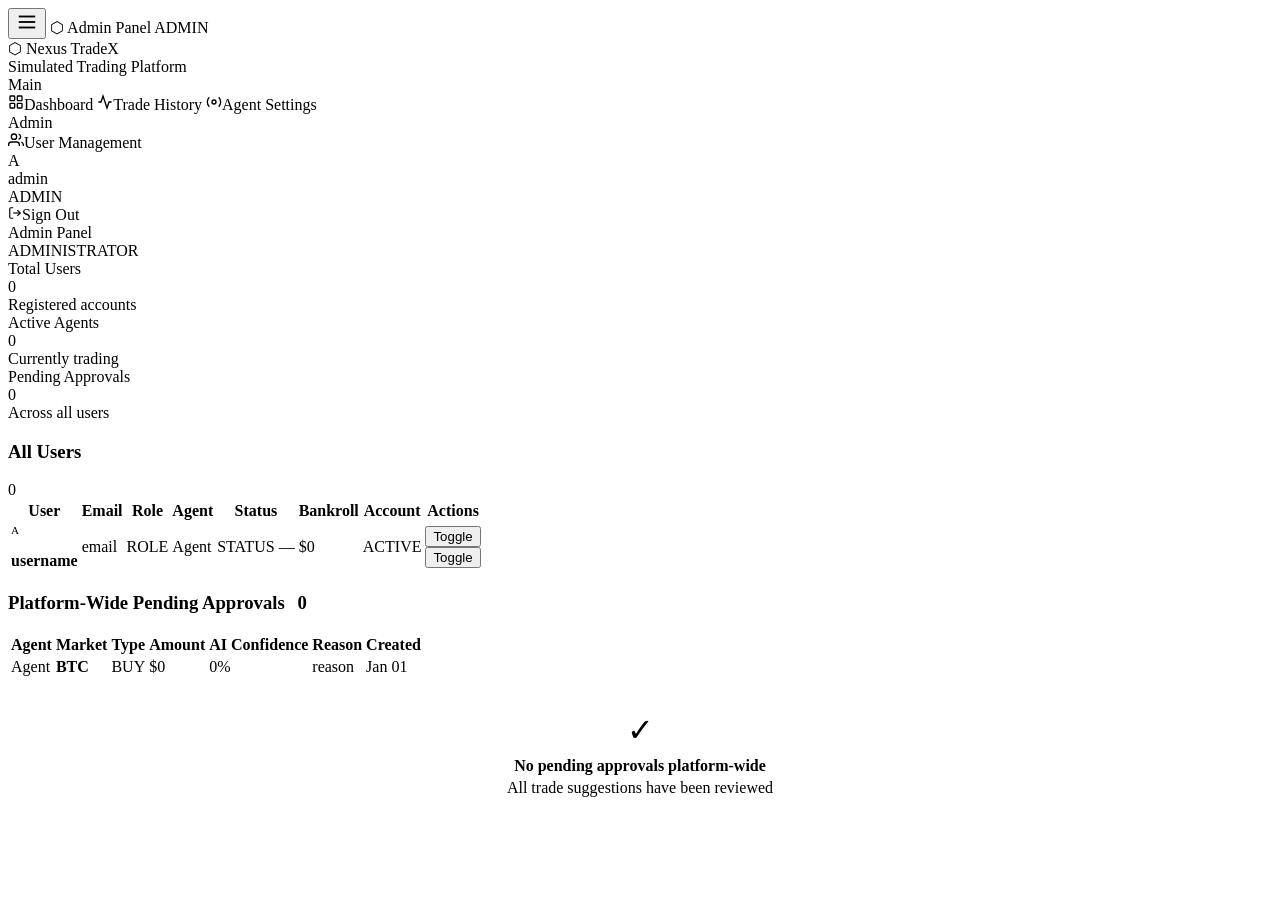
<file: target/classes/templates/admin/index.html>
<!DOCTYPE html>
<html xmlns:th="http://www.thymeleaf.org"
      xmlns:sec="http://www.thymeleaf.org/extras/spring-security">
<head>
  <meta charset="UTF-8"/>
  <meta name="viewport" content="width=device-width, initial-scale=1.0"/>
  <title>Admin Panel — Nexus TradeX</title>
  <link rel="stylesheet" th:href="@{/css/app.css}"/>
</head>
<body>
<div class="layout">

  <div class="mobile-topbar">
    <button class="hamburger" id="hamburgerBtn"><svg width="22" height="22" fill="none" stroke="currentColor" stroke-width="2" viewBox="0 0 24 24"><line x1="3" y1="6" x2="21" y2="6"/><line x1="3" y1="12" x2="21" y2="12"/><line x1="3" y1="18" x2="21" y2="18"/></svg></button>
    <span class="mobile-logo">⬡ Admin Panel</span>
    <span class="badge badge-purple">ADMIN</span>
  </div>
  <div class="sidebar-overlay" id="sidebarOverlay"></div>

  <aside class="sidebar" id="sidebar">
    <div class="sidebar-logo"><div class="logo-text">⬡ Nexus TradeX</div><div class="logo-sub">Simulated Trading Platform</div></div>
    <nav class="sidebar-nav">
      <div class="nav-section-label">Main</div>
      <a th:href="@{/dashboard}" class="nav-link"><svg width="16" height="16" fill="none" stroke="currentColor" stroke-width="2" viewBox="0 0 24 24"><rect x="3" y="3" width="7" height="7" rx="1"/><rect x="14" y="3" width="7" height="7" rx="1"/><rect x="3" y="14" width="7" height="7" rx="1"/><rect x="14" y="14" width="7" height="7" rx="1"/></svg>Dashboard</a>
      <a th:href="@{/trades}" class="nav-link"><svg width="16" height="16" fill="none" stroke="currentColor" stroke-width="2" viewBox="0 0 24 24"><polyline points="22 12 18 12 15 21 9 3 6 12 2 12"/></svg>Trade History</a>
      <a th:href="@{/agent/settings}" class="nav-link"><svg width="16" height="16" fill="none" stroke="currentColor" stroke-width="2" viewBox="0 0 24 24"><circle cx="12" cy="12" r="3"/><path d="M19.07 4.93a10 10 0 0 1 0 14.14M4.93 4.93a10 10 0 0 0 0 14.14"/></svg>Agent Settings</a>
      <div class="nav-section-label">Admin</div>
      <a th:href="@{/admin}" class="nav-link active"><svg width="16" height="16" fill="none" stroke="currentColor" stroke-width="2" viewBox="0 0 24 24"><path d="M17 21v-2a4 4 0 0 0-4-4H5a4 4 0 0 0-4 4v2"/><circle cx="9" cy="7" r="4"/><path d="M23 21v-2a4 4 0 0 0-3-3.87M16 3.13a4 4 0 0 1 0 7.75"/></svg>User Management</a>
    </nav>
    <div class="sidebar-footer">
      <div class="user-chip">
        <div class="user-avatar" style="background:linear-gradient(135deg,var(--purple),var(--blue));">A</div>
        <div><div class="user-name">admin</div><div class="user-role">ADMIN</div></div>
      </div>
      <a th:href="@{/auth/logout}" class="btn btn-ghost" style="width:100%;margin-top:10px;justify-content:center;">
        <svg width="14" height="14" fill="none" stroke="currentColor" stroke-width="2" viewBox="0 0 24 24"><path d="M9 21H5a2 2 0 0 1-2-2V5a2 2 0 0 1 2-2h4"/><polyline points="16 17 21 12 16 7"/><line x1="21" y1="12" x2="9" y2="12"/></svg>Sign Out
      </a>
    </div>
  </aside>

  <main class="main">
    <div class="topbar">
      <div class="topbar-title">Admin Panel</div>
      <span class="badge badge-purple">ADMINISTRATOR</span>
    </div>

    <div class="page-content fade-in">
      <div th:if="${message}" class="alert alert-success" th:text="${message}"></div>

      <!-- Platform Stats -->
      <div class="stats-grid mb-4">
        <div class="stat-card cyan-accent">
          <div class="stat-label">Total Users</div>
          <div class="stat-value" th:text="${totalUsers}">0</div>
          <div class="stat-sub">Registered accounts</div>
        </div>
        <div class="stat-card green-accent">
          <div class="stat-label">Active Agents</div>
          <div class="stat-value" th:text="${activeAgents}">0</div>
          <div class="stat-sub">Currently trading</div>
        </div>
        <div class="stat-card yellow-accent">
          <div class="stat-label">Pending Approvals</div>
          <div class="stat-value" th:text="${pendingCount}">0</div>
          <div class="stat-sub">Across all users</div>
        </div>
      </div>

      <!-- Users Table -->
      <div class="card mb-4">
        <div class="card-header">
          <h3 class="card-title">All Users</h3>
          <span class="badge badge-gray" th:text="${totalUsers} + ' accounts'">0</span>
        </div>
        <div class="table-wrap admin-table-wrap">
          <table>
            <thead>
              <tr>
                <th>User</th><th>Email</th><th>Role</th><th>Agent</th>
                <th>Status</th><th>Bankroll</th><th>Account</th><th>Actions</th>
              </tr>
            </thead>
            <tbody>
              <tr th:each="u : ${users}">
                <td>
                  <div class="flex items-center gap-2">
                    <div class="user-avatar" style="width:28px;height:28px;font-size:0.7rem;"
                         th:text="${#strings.substring(u.username,0,1).toUpperCase()}">A</div>
                    <span style="font-weight:600;" th:text="${u.username}">username</span>
                  </div>
                </td>
                <td class="text-muted text-sm" th:text="${u.email}">email</td>
                <td>
                  <span class="badge" th:classappend="${u.role.name() == 'ADMIN'} ? 'badge-purple' : 'badge-cyan'"
                        th:text="${u.role}">ROLE</span>
                </td>
                <td class="text-sm" th:text="${u.agent != null} ? ${u.agent.name} : '—'">Agent</td>
                <td>
                  <span th:if="${u.agent != null}" class="agent-status">
                    <span class="status-dot"
                          th:classappend="${u.agent.status.name() == 'ACTIVE'} ? 'active' : (${u.agent.status.name() == 'PAUSED'} ? 'paused' : 'disconnected')"></span>
                    <span class="mono text-xs" th:text="${u.agent.status}">STATUS</span>
                  </span>
                  <span th:if="${u.agent == null}" class="text-muted">—</span>
                </td>
                <td class="mono text-sm"
                    th:text="${u.agent != null} ? '$' + ${#numbers.formatDecimal(u.agent.bankroll, 1, 2)} : '—'">$0</td>
                <td>
                  <span class="badge" th:classappend="${u.enabled} ? 'badge-green' : 'badge-red'"
                        th:text="${u.enabled} ? 'ACTIVE' : 'DISABLED'">ACTIVE</span>
                </td>
                <td>
                  <div class="flex gap-2" style="flex-wrap:wrap;">
                    <form th:action="@{/admin/users/{id}/toggle(id=${u.id})}" method="post">
                      <button type="submit" class="btn btn-sm"
                              th:classappend="${u.enabled} ? 'btn-danger' : 'btn-success'"
                              th:text="${u.enabled} ? 'Disable' : 'Enable'">Toggle</button>
                    </form>
                    <form th:if="${u.agent != null}" th:action="@{/admin/agents/{id}/toggle(id=${u.agent.id})}" method="post">
                      <button type="submit" class="btn btn-ghost btn-sm"
                              th:text="${u.agent.status.name() == 'ACTIVE'} ? 'Pause' : 'Activate'">Toggle</button>
                    </form>
                  </div>
                </td>
              </tr>
            </tbody>
          </table>
        </div>
      </div>

      <!-- Pending Trades Platform-Wide -->
      <div class="card" th:if="${not #lists.isEmpty(pendingTrades)}">
        <div class="card-header">
          <h3 class="card-title">
            Platform-Wide Pending Approvals
            <span class="badge badge-yellow" style="margin-left:8px;" th:text="${pendingCount}">0</span>
          </h3>
        </div>
        <div class="table-wrap admin-table-wrap">
          <table>
            <thead>
              <tr>
                <th>Agent</th><th>Market</th><th>Type</th><th>Amount</th>
                <th>AI Confidence</th><th>Reason</th><th>Created</th>
              </tr>
            </thead>
            <tbody>
              <tr th:each="trade : ${pendingTrades}">
                <td class="text-sm mono" th:text="${trade.agent.name}">Agent</td>
                <td>
                  <div class="flex items-center gap-2">
                    <span class="market-icon"
                          th:classappend="${trade.marketType.name() == 'CRYPTO'} ? 'crypto' : (${trade.marketType.name() == 'STOCK'} ? 'stock' : 'poly')"
                          th:text="${trade.marketType.name() == 'CRYPTO'} ? '₿' : (${trade.marketType.name() == 'STOCK'} ? '↗' : '◈')"></span>
                    <span style="font-weight:600;" th:text="${trade.market}">BTC</span>
                  </div>
                </td>
                <td><span class="badge" th:classappend="${trade.type.name() == 'BUY'} ? 'badge-green' : 'badge-red'" th:text="${trade.type}">BUY</span></td>
                <td class="mono" th:text="'$' + ${#numbers.formatDecimal(trade.amount, 1, 2)}">$0</td>
                <td>
                  <div class="confidence-bar">
                    <div class="confidence-track"><div class="confidence-fill" th:style="'width:' + ${trade.aiConfidence} + '%'"></div></div>
                    <span class="text-xs mono" th:text="${trade.aiConfidence} + '%'">0%</span>
                  </div>
                </td>
                <td class="text-xs text-muted" th:text="${#strings.abbreviate(trade.aiReason, 60)}">reason</td>
                <td class="text-xs text-muted" th:text="${#temporals.format(trade.createdAt, 'MMM dd, HH:mm')}">Jan 01</td>
              </tr>
            </tbody>
          </table>
        </div>
      </div>

      <div class="card" th:if="${#lists.isEmpty(pendingTrades)}"
           style="border-color:rgba(16,185,129,0.3);text-align:center;padding:32px;">
        <div style="font-size:2rem;margin-bottom:8px;">✓</div>
        <div style="color:var(--green);font-weight:600;">No pending approvals platform-wide</div>
        <div class="text-muted text-sm" style="margin-top:4px;">All trade suggestions have been reviewed</div>
      </div>
    </div>
  </main>
</div>
<script>
  const sidebar = document.getElementById('sidebar');
  const overlay = document.getElementById('sidebarOverlay');
  const btn = document.getElementById('hamburgerBtn');
  function toggleSidebar() { sidebar.classList.toggle('open'); overlay.classList.toggle('active'); }
  btn && btn.addEventListener('click', toggleSidebar);
  overlay && overlay.addEventListener('click', toggleSidebar);
</script>
</body>
</html>
</file>
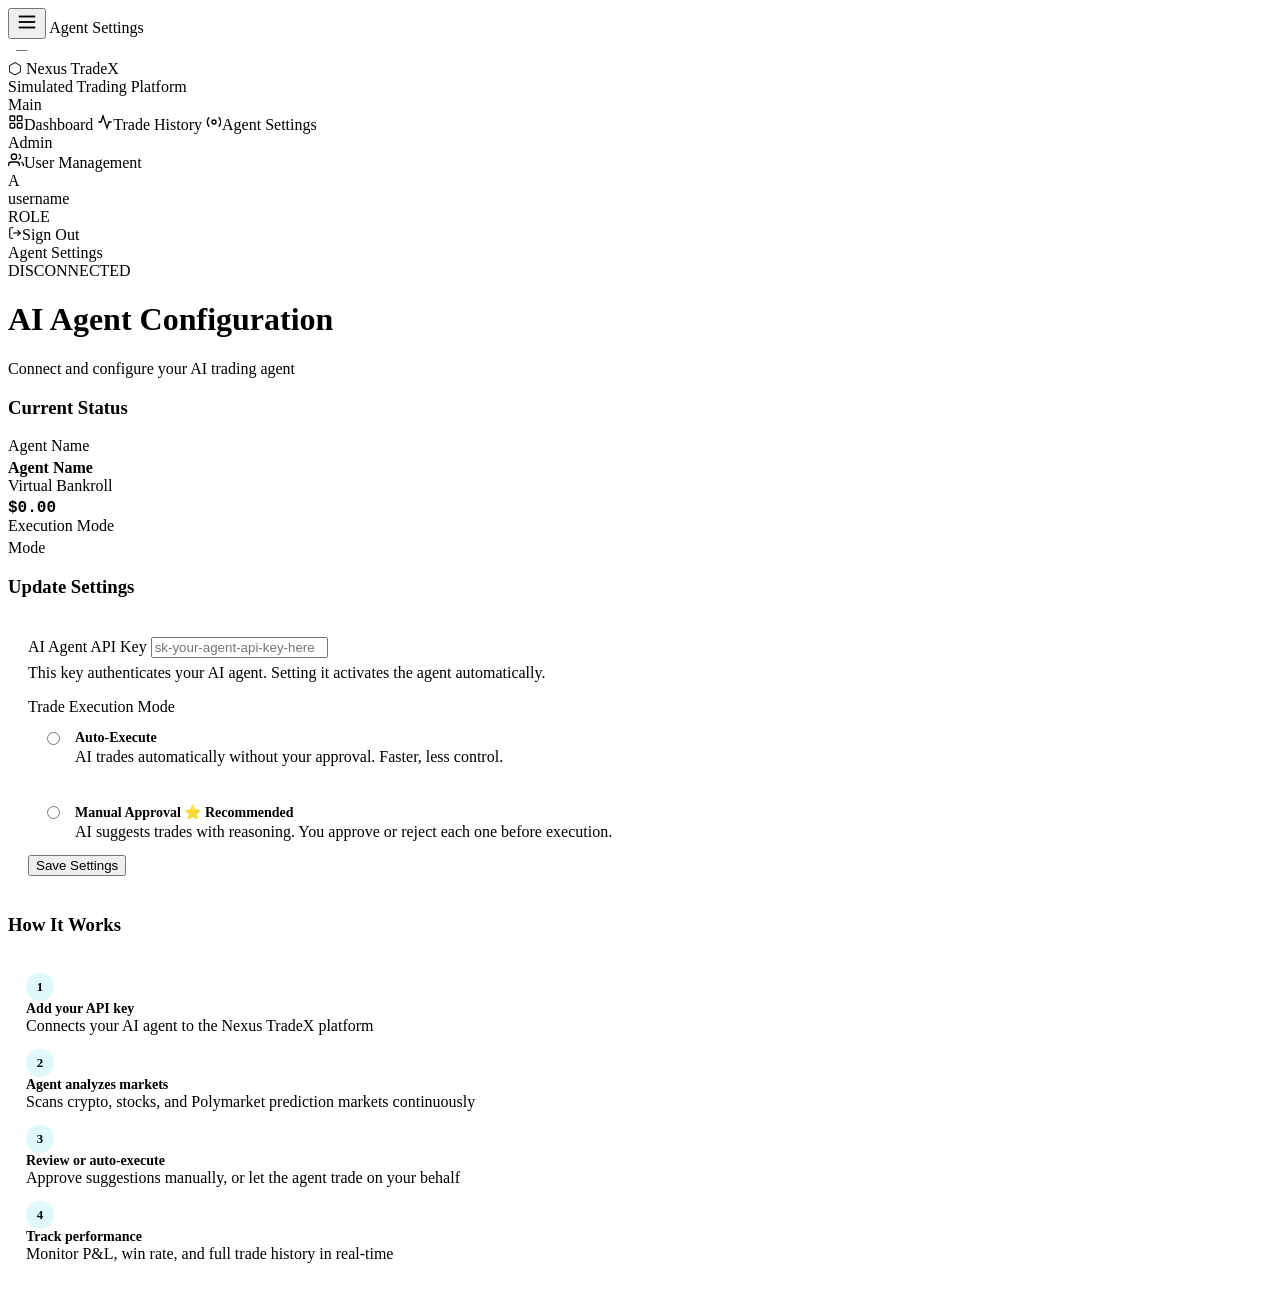
<file: target/classes/templates/agent/settings.html>
<!DOCTYPE html>
<html xmlns:th="http://www.thymeleaf.org"
      xmlns:sec="http://www.thymeleaf.org/extras/spring-security">
<head>
  <meta charset="UTF-8"/>
  <meta name="viewport" content="width=device-width, initial-scale=1.0"/>
  <title>Agent Settings — Nexus TradeX</title>
  <link rel="stylesheet" th:href="@{/css/app.css}"/>
</head>
<body>
<div class="layout">

  <div class="mobile-topbar">
    <button class="hamburger" id="hamburgerBtn"><svg width="22" height="22" fill="none" stroke="currentColor" stroke-width="2" viewBox="0 0 24 24"><line x1="3" y1="6" x2="21" y2="6"/><line x1="3" y1="12" x2="21" y2="12"/><line x1="3" y1="18" x2="21" y2="18"/></svg></button>
    <span class="mobile-logo">Agent Settings</span>
    <div class="agent-status" style="font-size:0.7rem;padding:4px 8px;">
      <span class="status-dot" th:classappend="${agent.status.name() == 'ACTIVE'} ? 'active' : (${agent.status.name() == 'PAUSED'} ? 'paused' : 'disconnected')"></span>
      <span th:text="${agent.status}">—</span>
    </div>
  </div>
  <div class="sidebar-overlay" id="sidebarOverlay"></div>

  <aside class="sidebar" id="sidebar">
    <div class="sidebar-logo"><div class="logo-text">⬡ Nexus TradeX</div><div class="logo-sub">Simulated Trading Platform</div></div>
    <nav class="sidebar-nav">
      <div class="nav-section-label">Main</div>
      <a th:href="@{/dashboard}" class="nav-link"><svg width="16" height="16" fill="none" stroke="currentColor" stroke-width="2" viewBox="0 0 24 24"><rect x="3" y="3" width="7" height="7" rx="1"/><rect x="14" y="3" width="7" height="7" rx="1"/><rect x="3" y="14" width="7" height="7" rx="1"/><rect x="14" y="14" width="7" height="7" rx="1"/></svg>Dashboard</a>
      <a th:href="@{/trades}" class="nav-link"><svg width="16" height="16" fill="none" stroke="currentColor" stroke-width="2" viewBox="0 0 24 24"><polyline points="22 12 18 12 15 21 9 3 6 12 2 12"/></svg>Trade History</a>
      <a th:href="@{/agent/settings}" class="nav-link active"><svg width="16" height="16" fill="none" stroke="currentColor" stroke-width="2" viewBox="0 0 24 24"><circle cx="12" cy="12" r="3"/><path d="M19.07 4.93a10 10 0 0 1 0 14.14M4.93 4.93a10 10 0 0 0 0 14.14"/></svg>Agent Settings</a>
      <div class="nav-section-label" sec:authorize="hasRole('ADMIN')">Admin</div>
      <a th:href="@{/admin}" class="nav-link" sec:authorize="hasRole('ADMIN')"><svg width="16" height="16" fill="none" stroke="currentColor" stroke-width="2" viewBox="0 0 24 24"><path d="M17 21v-2a4 4 0 0 0-4-4H5a4 4 0 0 0-4 4v2"/><circle cx="9" cy="7" r="4"/><path d="M23 21v-2a4 4 0 0 0-3-3.87M16 3.13a4 4 0 0 1 0 7.75"/></svg>User Management</a>
    </nav>
    <div class="sidebar-footer">
      <div class="user-chip">
        <div class="user-avatar" th:text="${#strings.substring(user.username,0,1).toUpperCase()}">A</div>
        <div><div class="user-name" th:text="${user.username}">username</div><div class="user-role" th:text="${user.role}">ROLE</div></div>
      </div>
      <a th:href="@{/auth/logout}" class="btn btn-ghost" style="width:100%;margin-top:10px;justify-content:center;">
        <svg width="14" height="14" fill="none" stroke="currentColor" stroke-width="2" viewBox="0 0 24 24"><path d="M9 21H5a2 2 0 0 1-2-2V5a2 2 0 0 1 2-2h4"/><polyline points="16 17 21 12 16 7"/><line x1="21" y1="12" x2="9" y2="12"/></svg>Sign Out
      </a>
    </div>
  </aside>

  <main class="main">
    <div class="topbar">
      <div class="topbar-title">Agent Settings</div>
      <div class="agent-status">
        <span class="status-dot" th:classappend="${agent.status.name() == 'ACTIVE'} ? 'active' : (${agent.status.name() == 'PAUSED'} ? 'paused' : 'disconnected')"></span>
        <span class="mono" th:text="${agent.status}">DISCONNECTED</span>
      </div>
    </div>

    <div class="page-content fade-in">
      <div class="page-header">
        <h1>AI Agent Configuration</h1>
        <p>Connect and configure your AI trading agent</p>
      </div>

      <div th:if="${message}" class="alert alert-success" th:text="${message}"></div>

      <!-- Status Overview -->
      <div class="card mb-4">
        <div class="card-header">
          <h3 class="card-title">Current Status</h3>
        </div>
        <div class="grid-3">
          <div>
            <div class="stat-label">Agent Name</div>
            <div style="font-weight:600;margin-top:4px;" th:text="${agent.name}">Agent Name</div>
          </div>
          <div>
            <div class="stat-label">Virtual Bankroll</div>
            <div style="font-weight:700;margin-top:4px;font-family:'DM Mono',monospace;color:var(--accent);" th:text="'$' + ${#numbers.formatDecimal(agent.bankroll, 1, 2)}">$0.00</div>
          </div>
          <div>
            <div class="stat-label">Execution Mode</div>
            <div style="margin-top:4px;">
              <span class="badge" th:classappend="${agent.requiresApproval} ? 'badge-yellow' : 'badge-green'"
                    th:text="${agent.requiresApproval} ? 'Manual Approval' : 'Auto-Execute'">Mode</span>
            </div>
          </div>
        </div>
      </div>

      <!-- Settings Form -->
      <div class="card mb-4">
        <div class="card-header">
          <h3 class="card-title">Update Settings</h3>
        </div>
        <div style="padding:20px;">
          <form th:action="@{/agent/settings}" method="post">
            <div class="form-group">
              <label for="apiKey">AI Agent API Key</label>
              <input type="text" id="apiKey" name="apiKey"
                     th:value="${agent.apiKey}"
                     placeholder="sk-your-agent-api-key-here"
                     required/>
              <p class="text-xs text-muted" style="margin-top:6px;">
                This key authenticates your AI agent. Setting it activates the agent automatically.
              </p>
            </div>

            <div class="form-group">
              <label>Trade Execution Mode</label>
              <div style="display:grid;gap:10px;">
                <label style="display:flex;align-items:flex-start;gap:12px;padding:14px;background:var(--surface2);border-radius:var(--radius);border:1px solid var(--border);cursor:pointer;"
                       th:style="${!agent.requiresApproval} ? 'border-color:var(--accent);' : ''">
                  <input type="radio" name="requiresApproval" value="false"
                         th:checked="${!agent.requiresApproval}" style="margin-top:2px;width:auto;"/>
                  <div>
                    <div style="font-weight:600;font-size:0.875rem;">Auto-Execute</div>
                    <div class="text-xs text-muted" style="margin-top:2px;">AI trades automatically without your approval. Faster, less control.</div>
                  </div>
                </label>
                <label style="display:flex;align-items:flex-start;gap:12px;padding:14px;background:var(--surface2);border-radius:var(--radius);border:1px solid var(--border);cursor:pointer;"
                       th:style="${agent.requiresApproval} ? 'border-color:var(--yellow);' : ''">
                  <input type="radio" name="requiresApproval" value="true"
                         th:checked="${agent.requiresApproval}" style="margin-top:2px;width:auto;"/>
                  <div>
                    <div style="font-weight:600;font-size:0.875rem;">Manual Approval ⭐ Recommended</div>
                    <div class="text-xs text-muted" style="margin-top:2px;">AI suggests trades with reasoning. You approve or reject each one before execution.</div>
                  </div>
                </label>
              </div>
            </div>

            <button type="submit" class="btn btn-primary">Save Settings</button>
          </form>
        </div>
      </div>

      <!-- How it works -->
      <div class="card" style="border-color:rgba(34,211,238,0.2);">
        <div class="card-header">
          <h3 class="card-title" style="color:var(--accent);">How It Works</h3>
        </div>
        <div style="padding:18px;display:grid;gap:14px;">
          <div class="flex gap-3">
            <div style="width:28px;height:28px;border-radius:50%;background:rgba(34,211,238,0.15);color:var(--accent);display:flex;align-items:center;justify-content:center;font-weight:700;font-size:0.8rem;flex-shrink:0;">1</div>
            <div><div style="font-weight:600;font-size:0.875rem;">Add your API key</div><div class="text-xs text-muted">Connects your AI agent to the Nexus TradeX platform</div></div>
          </div>
          <div class="flex gap-3">
            <div style="width:28px;height:28px;border-radius:50%;background:rgba(34,211,238,0.15);color:var(--accent);display:flex;align-items:center;justify-content:center;font-weight:700;font-size:0.8rem;flex-shrink:0;">2</div>
            <div><div style="font-weight:600;font-size:0.875rem;">Agent analyzes markets</div><div class="text-xs text-muted">Scans crypto, stocks, and Polymarket prediction markets continuously</div></div>
          </div>
          <div class="flex gap-3">
            <div style="width:28px;height:28px;border-radius:50%;background:rgba(34,211,238,0.15);color:var(--accent);display:flex;align-items:center;justify-content:center;font-weight:700;font-size:0.8rem;flex-shrink:0;">3</div>
            <div><div style="font-weight:600;font-size:0.875rem;">Review or auto-execute</div><div class="text-xs text-muted">Approve suggestions manually, or let the agent trade on your behalf</div></div>
          </div>
          <div class="flex gap-3">
            <div style="width:28px;height:28px;border-radius:50%;background:rgba(34,211,238,0.15);color:var(--accent);display:flex;align-items:center;justify-content:center;font-weight:700;font-size:0.8rem;flex-shrink:0;">4</div>
            <div><div style="font-weight:600;font-size:0.875rem;">Track performance</div><div class="text-xs text-muted">Monitor P&amp;L, win rate, and full trade history in real-time</div></div>
          </div>
        </div>
      </div>
    </div>
  </main>
</div>
<script>
  const sidebar = document.getElementById('sidebar');
  const overlay = document.getElementById('sidebarOverlay');
  const btn = document.getElementById('hamburgerBtn');
  function toggleSidebar() { sidebar.classList.toggle('open'); overlay.classList.toggle('active'); }
  btn && btn.addEventListener('click', toggleSidebar);
  overlay && overlay.addEventListener('click', toggleSidebar);
</script>
</body>
</html>
</file>
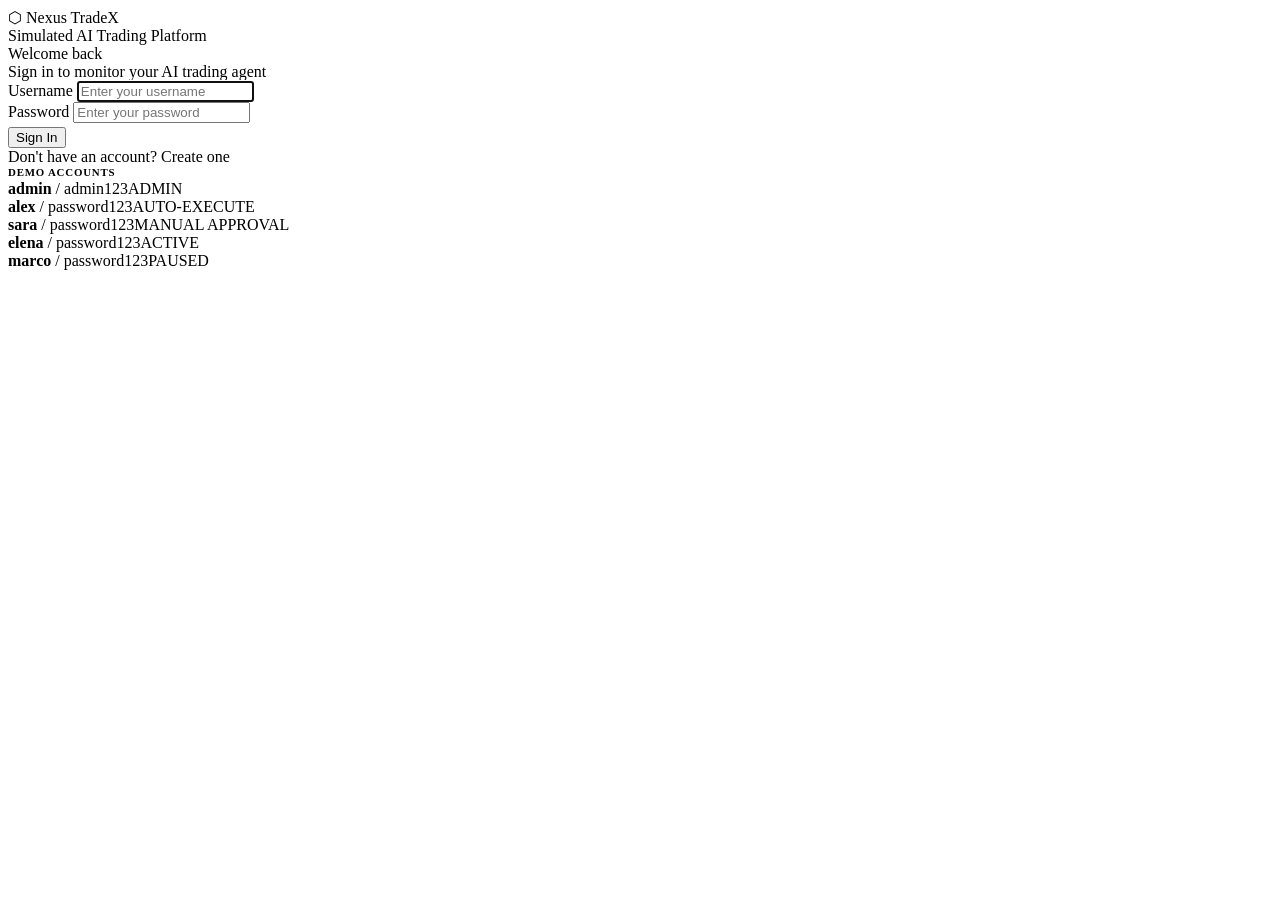
<file: target/classes/templates/auth/login.html>
<!DOCTYPE html>
<html xmlns:th="http://www.thymeleaf.org">
<head>
  <meta charset="UTF-8"/>
  <meta name="viewport" content="width=device-width, initial-scale=1.0"/>
  <title>Sign In — Nexus TradeX</title>
  <link rel="stylesheet" th:href="@{/css/app.css}"/>
</head>
<body>
<div class="auth-page">
  <div class="auth-card fade-in">
    <div class="auth-logo">
      <div class="logo-text">⬡ Nexus TradeX</div>
      <div class="logo-sub">Simulated AI Trading Platform</div>
    </div>

    <div class="auth-title">Welcome back</div>
    <div class="auth-sub">Sign in to monitor your AI trading agent</div>

    <div th:if="${error}" class="alert alert-error" th:text="${error}"></div>
    <div th:if="${message}" class="alert alert-success" th:text="${message}"></div>

    <form th:action="@{/auth/login}" method="post">
      <div class="form-group">
        <label for="username">Username</label>
        <input type="text" id="username" name="username" placeholder="Enter your username" required autofocus/>
      </div>
      <div class="form-group">
        <label for="password">Password</label>
        <input type="password" id="password" name="password" placeholder="Enter your password" required/>
      </div>
      <button type="submit" class="btn btn-primary w-full" style="margin-top:4px;">Sign In</button>
    </form>

    <div class="auth-footer">
      Don't have an account? <a th:href="@{/auth/register}">Create one</a>
    </div>

    <div class="demo-grid">
      <div style="font-size:0.68rem;color:var(--muted2);text-transform:uppercase;letter-spacing:0.8px;font-weight:600;margin-bottom:2px;">Demo Accounts</div>
      <div class="demo-cred"><span><strong>admin</strong> / admin123</span><span style="color:var(--purple);">ADMIN</span></div>
      <div class="demo-cred"><span><strong>alex</strong> / password123</span><span style="color:var(--green);">AUTO-EXECUTE</span></div>
      <div class="demo-cred"><span><strong>sara</strong> / password123</span><span style="color:var(--yellow);">MANUAL APPROVAL</span></div>
      <div class="demo-cred"><span><strong>elena</strong> / password123</span><span style="color:var(--accent);">ACTIVE</span></div>
      <div class="demo-cred"><span><strong>marco</strong> / password123</span><span style="color:var(--red);">PAUSED</span></div>
    </div>
  </div>
</div>
</body>
</html>
</file>
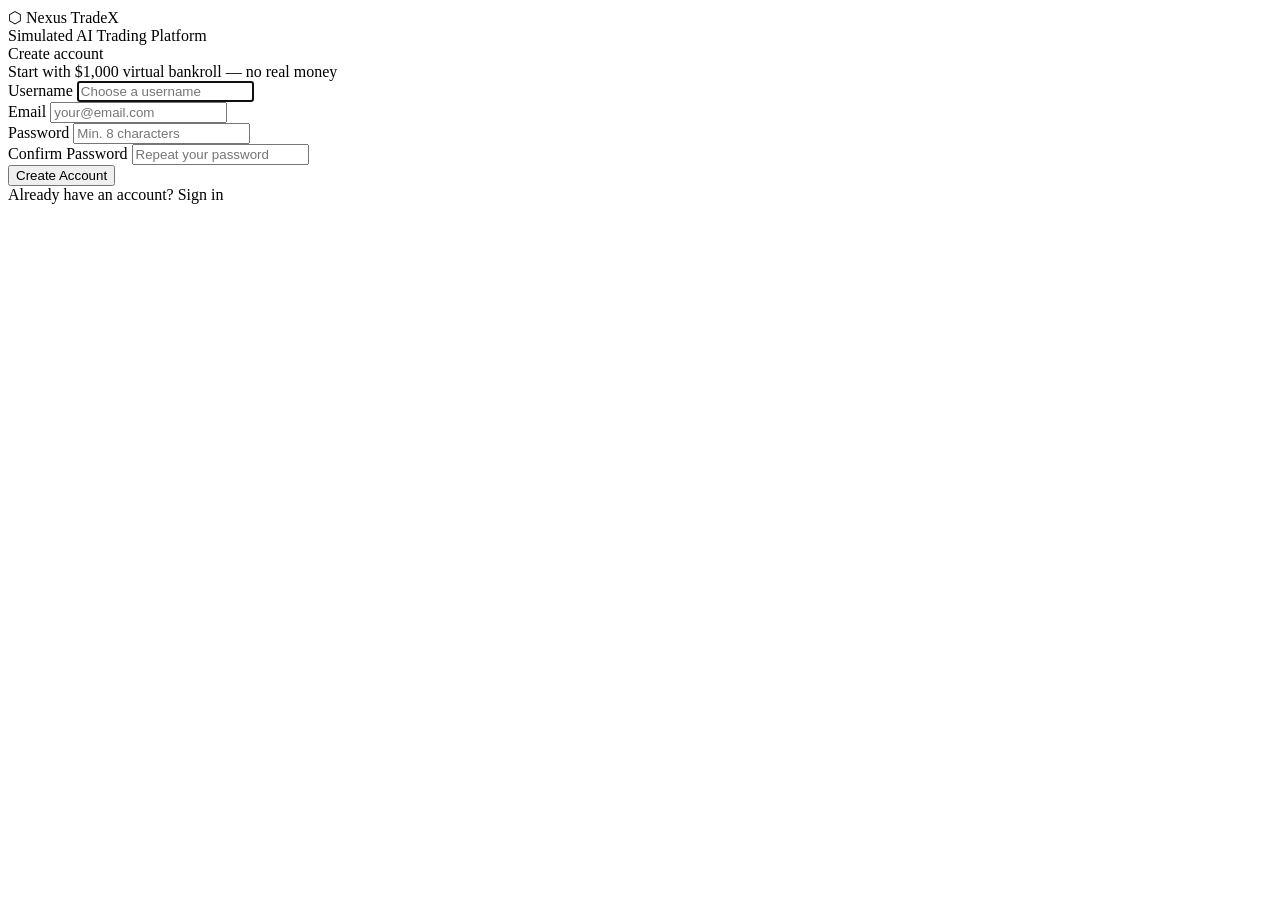
<file: target/classes/templates/auth/register.html>
<!DOCTYPE html>
<html xmlns:th="http://www.thymeleaf.org">
<head>
  <meta charset="UTF-8"/>
  <meta name="viewport" content="width=device-width, initial-scale=1.0"/>
  <title>Register — Nexus TradeX</title>
  <link rel="stylesheet" th:href="@{/css/app.css}"/>
</head>
<body>
<div class="auth-page">
  <div class="auth-card fade-in">
    <div class="auth-logo">
      <div class="logo-text">⬡ Nexus TradeX</div>
      <div class="logo-sub">Simulated AI Trading Platform</div>
    </div>

    <div class="auth-title">Create account</div>
    <div class="auth-sub">Start with $1,000 virtual bankroll — no real money</div>

    <div th:if="${error}" class="alert alert-error" th:text="${error}"></div>

    <form th:action="@{/auth/register}" method="post">
      <div class="form-group">
        <label for="username">Username</label>
        <input type="text" id="username" name="username" placeholder="Choose a username" required autofocus/>
      </div>
      <div class="form-group">
        <label for="email">Email</label>
        <input type="email" id="email" name="email" placeholder="your@email.com" required/>
      </div>
      <div class="form-group">
        <label for="password">Password</label>
        <input type="password" id="password" name="password" placeholder="Min. 8 characters" required/>
      </div>
      <div class="form-group">
        <label for="confirmPassword">Confirm Password</label>
        <input type="password" id="confirmPassword" name="confirmPassword" placeholder="Repeat your password" required/>
      </div>
      <button type="submit" class="btn btn-primary w-full">Create Account</button>
    </form>

    <div class="auth-footer">
      Already have an account? <a th:href="@{/auth/login}">Sign in</a>
    </div>
  </div>
</div>
</body>
</html>
</file>
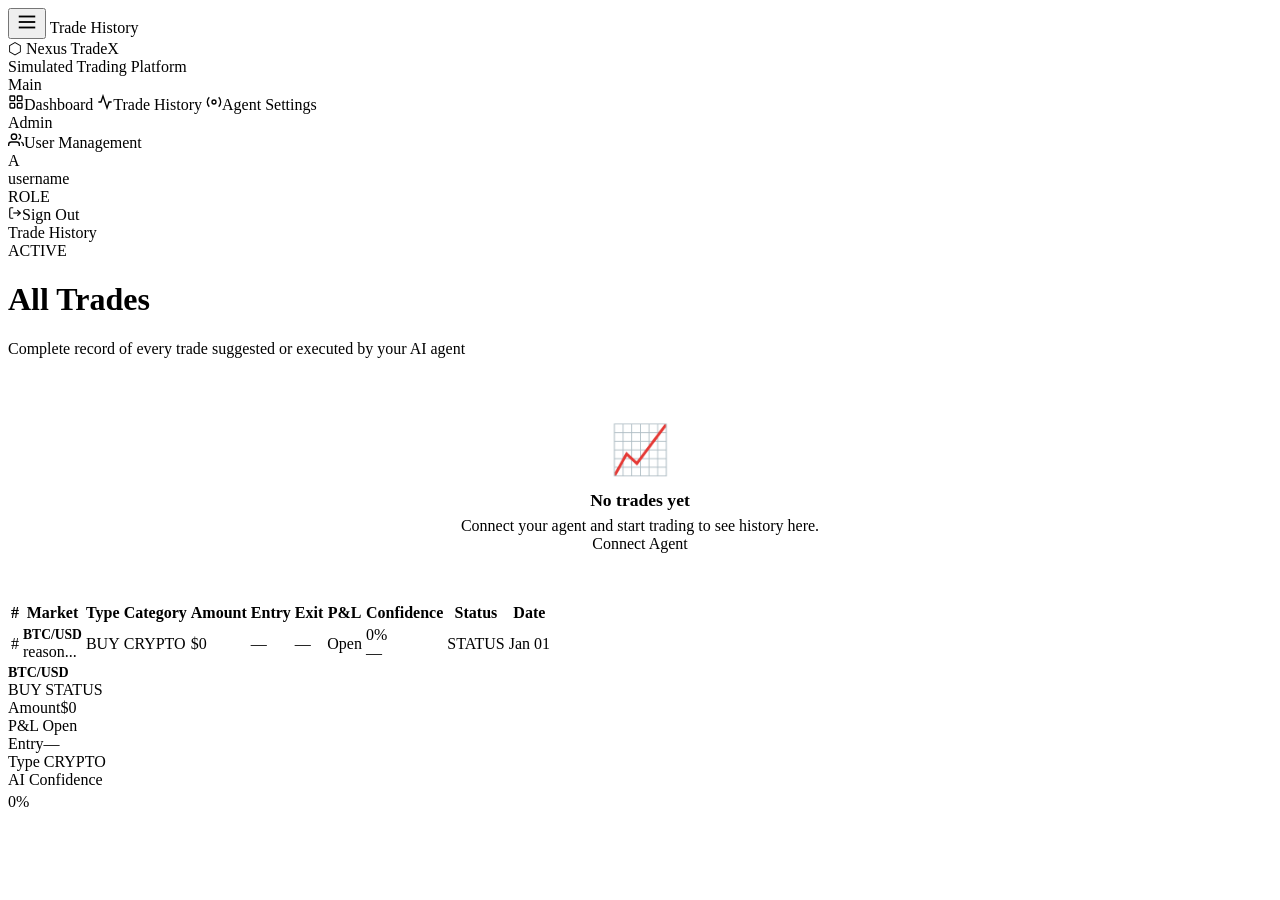
<file: target/classes/templates/dashboard/trades.html>
<!DOCTYPE html>
<html xmlns:th="http://www.thymeleaf.org"
      xmlns:sec="http://www.thymeleaf.org/extras/spring-security">
<head>
  <meta charset="UTF-8"/>
  <meta name="viewport" content="width=device-width, initial-scale=1.0"/>
  <title>Trade History — Nexus TradeX</title>
  <link rel="stylesheet" th:href="@{/css/app.css}"/>
</head>
<body>
<div class="layout">

  <div class="mobile-topbar">
    <button class="hamburger" id="hamburgerBtn" aria-label="Open menu">
      <svg width="22" height="22" fill="none" stroke="currentColor" stroke-width="2" viewBox="0 0 24 24">
        <line x1="3" y1="6" x2="21" y2="6"/><line x1="3" y1="12" x2="21" y2="12"/><line x1="3" y1="18" x2="21" y2="18"/>
      </svg>
    </button>
    <span class="mobile-logo">Trade History</span>
    <span class="text-xs text-muted mono" th:text="${#lists.size(trades)} + ' trades'"></span>
  </div>
  <div class="sidebar-overlay" id="sidebarOverlay"></div>

  <aside class="sidebar" id="sidebar">
    <div class="sidebar-logo">
      <div class="logo-text">⬡ Nexus TradeX</div>
      <div class="logo-sub">Simulated Trading Platform</div>
    </div>
    <nav class="sidebar-nav">
      <div class="nav-section-label">Main</div>
      <a th:href="@{/dashboard}" class="nav-link">
        <svg width="16" height="16" fill="none" stroke="currentColor" stroke-width="2" viewBox="0 0 24 24">
          <rect x="3" y="3" width="7" height="7" rx="1"/><rect x="14" y="3" width="7" height="7" rx="1"/>
          <rect x="3" y="14" width="7" height="7" rx="1"/><rect x="14" y="14" width="7" height="7" rx="1"/>
        </svg>Dashboard
      </a>
      <a th:href="@{/trades}" class="nav-link active">
        <svg width="16" height="16" fill="none" stroke="currentColor" stroke-width="2" viewBox="0 0 24 24">
          <polyline points="22 12 18 12 15 21 9 3 6 12 2 12"/>
        </svg>Trade History
      </a>
      <a th:href="@{/agent/settings}" class="nav-link">
        <svg width="16" height="16" fill="none" stroke="currentColor" stroke-width="2" viewBox="0 0 24 24">
          <circle cx="12" cy="12" r="3"/>
          <path d="M19.07 4.93a10 10 0 0 1 0 14.14M4.93 4.93a10 10 0 0 0 0 14.14"/>
        </svg>Agent Settings
      </a>
      <div class="nav-section-label" sec:authorize="hasRole('ADMIN')">Admin</div>
      <a th:href="@{/admin}" class="nav-link" sec:authorize="hasRole('ADMIN')">
        <svg width="16" height="16" fill="none" stroke="currentColor" stroke-width="2" viewBox="0 0 24 24">
          <path d="M17 21v-2a4 4 0 0 0-4-4H5a4 4 0 0 0-4 4v2"/>
          <circle cx="9" cy="7" r="4"/>
          <path d="M23 21v-2a4 4 0 0 0-3-3.87M16 3.13a4 4 0 0 1 0 7.75"/>
        </svg>User Management
      </a>
    </nav>
    <div class="sidebar-footer">
      <div class="user-chip">
        <div class="user-avatar" th:text="${#strings.substring(user.username,0,1).toUpperCase()}">A</div>
        <div>
          <div class="user-name" th:text="${user.username}">username</div>
          <div class="user-role" th:text="${user.role}">ROLE</div>
        </div>
      </div>
      <a th:href="@{/auth/logout}" class="btn btn-ghost" style="width:100%;margin-top:10px;justify-content:center;">
        <svg width="14" height="14" fill="none" stroke="currentColor" stroke-width="2" viewBox="0 0 24 24">
          <path d="M9 21H5a2 2 0 0 1-2-2V5a2 2 0 0 1 2-2h4"/>
          <polyline points="16 17 21 12 16 7"/><line x1="21" y1="12" x2="9" y2="12"/>
        </svg>Sign Out
      </a>
    </div>
  </aside>

  <main class="main">
    <div class="topbar">
      <div>
        <div class="topbar-title">Trade History</div>
        <div class="text-xs text-muted" th:text="${#lists.size(trades)} + ' total trades'"></div>
      </div>
      <div class="topbar-actions">
        <div class="agent-status" th:if="${agentStatus != null}">
          <span class="status-dot"
                th:classappend="${agentStatus == 'ACTIVE'} ? 'active' : (${agentStatus == 'PAUSED'} ? 'paused' : 'disconnected')"></span>
          <span th:text="${agentStatus}">ACTIVE</span>
        </div>
      </div>
    </div>

    <div class="page-content fade-in">
      <div class="page-header">
        <h1>All Trades</h1>
        <p>Complete record of every trade suggested or executed by your AI agent</p>
      </div>

      <!-- Empty state -->
      <div th:if="${#lists.isEmpty(trades)}" class="card" style="padding:48px;text-align:center;">
        <div style="font-size:3rem;margin-bottom:12px;">📈</div>
        <div style="font-weight:700;font-size:1.1rem;margin-bottom:6px;">No trades yet</div>
        <div class="text-muted">Connect your agent and start trading to see history here.</div>
        <a th:href="@{/agent/settings}" class="btn btn-primary" style="margin-top:16px;">Connect Agent</a>
      </div>

      <div th:if="${not #lists.isEmpty(trades)}">
        <!-- Desktop table -->
        <div class="card table-wrap" style="display:block;">
          <table>
            <thead>
              <tr>
                <th>#</th><th>Market</th><th>Type</th><th>Category</th>
                <th>Amount</th><th>Entry</th><th>Exit</th><th>P&amp;L</th>
                <th>Confidence</th><th>Status</th><th>Date</th>
              </tr>
            </thead>
            <tbody>
              <tr th:each="trade : ${trades}">
                <td class="text-xs text-muted mono" th:text="${trade.id}">#</td>
                <td>
                  <div class="flex items-center gap-2">
                    <span class="market-icon"
                          th:classappend="${trade.marketType == 'CRYPTO'} ? 'crypto' : (${trade.marketType == 'STOCK'} ? 'stock' : 'poly')"
                          th:text="${trade.marketType == 'CRYPTO'} ? '₿' : (${trade.marketType == 'STOCK'} ? '↗' : '◈')"></span>
                    <div>
                      <div style="font-weight:600;font-size:0.85rem;" th:text="${trade.market}">BTC/USD</div>
                      <div class="text-xs text-muted" th:if="${trade.aiReason}"
                           th:text="${#strings.abbreviate(trade.aiReason, 45)}">reason...</div>
                    </div>
                  </div>
                </td>
                <td><span class="badge" th:classappend="${trade.type == 'BUY'} ? 'badge-green' : 'badge-red'" th:text="${trade.type}">BUY</span></td>
                <td>
                  <span class="badge"
                        th:classappend="${trade.marketType == 'CRYPTO'} ? 'badge-yellow' : (${trade.marketType == 'STOCK'} ? 'badge-cyan' : 'badge-purple')"
                        th:text="${trade.marketType}">CRYPTO</span>
                </td>
                <td class="mono" th:text="'$' + ${#numbers.formatDecimal(trade.amount, 1, 2)}">$0</td>
                <td class="mono text-muted" th:text="${trade.entryPrice != null} ? '$' + ${#numbers.formatDecimal(trade.entryPrice, 1, 4)} : '—'">—</td>
                <td class="mono text-muted" th:text="${trade.exitPrice != null} ? '$' + ${#numbers.formatDecimal(trade.exitPrice, 1, 4)} : '—'">—</td>
                <td>
                  <span th:if="${trade.profitLoss != null}"
                        th:classappend="${trade.profitLoss.compareTo(T(java.math.BigDecimal).ZERO) >= 0} ? 'pnl-pos' : 'pnl-neg'"
                        th:text="${trade.profitLoss.compareTo(T(java.math.BigDecimal).ZERO) >= 0} ? '+$' + ${#numbers.formatDecimal(trade.profitLoss, 1, 2)} : '-$' + ${#numbers.formatDecimal(trade.profitLoss.abs(), 1, 2)}">
                  </span>
                  <span th:if="${trade.profitLoss == null}" class="text-muted">Open</span>
                </td>
                <td>
                  <div class="confidence-bar" th:if="${trade.aiConfidence != null}">
                    <div class="confidence-track">
                      <div class="confidence-fill" th:style="'width:' + ${trade.aiConfidence} + '%'"></div>
                    </div>
                    <span class="text-xs mono" th:text="${trade.aiConfidence} + '%'">0%</span>
                  </div>
                  <span th:if="${trade.aiConfidence == null}" class="text-muted">—</span>
                </td>
                <td>
                  <span class="badge"
                        th:classappend="${trade.status == 'CLOSED'} ? (${trade.profitLoss != null and trade.profitLoss.compareTo(T(java.math.BigDecimal).ZERO) >= 0} ? 'badge-green' : 'badge-red') : (${trade.status == 'PENDING_APPROVAL'} ? 'badge-yellow' : (${trade.status == 'EXECUTED'} ? 'badge-cyan' : (${trade.status == 'APPROVED'} ? 'badge-blue' : 'badge-gray')))"
                        th:text="${trade.status == 'PENDING_APPROVAL'} ? 'PENDING' : ${trade.status}">STATUS</span>
                </td>
                <td class="text-xs text-muted" th:text="${#temporals.format(trade.createdAt, 'MMM dd, HH:mm')}">Jan 01</td>
              </tr>
            </tbody>
          </table>
        </div>

        <!-- Mobile card view -->
        <div class="trade-cards">
          <div th:each="trade : ${trades}" class="trade-card-item">
            <div class="trade-card-header">
              <div class="flex items-center gap-2">
                <span class="market-icon"
                      th:classappend="${trade.marketType == 'CRYPTO'} ? 'crypto' : (${trade.marketType == 'STOCK'} ? 'stock' : 'poly')"
                      th:text="${trade.marketType == 'CRYPTO'} ? '₿' : (${trade.marketType == 'STOCK'} ? '↗' : '◈')"></span>
                <div>
                  <div style="font-weight:700;font-size:0.875rem;" th:text="${trade.market}">BTC/USD</div>
                  <div class="text-xs text-muted" th:text="${#temporals.format(trade.createdAt, 'MMM dd, yyyy')}"></div>
                </div>
              </div>
              <div class="flex items-center gap-2">
                <span class="badge" th:classappend="${trade.type == 'BUY'} ? 'badge-green' : 'badge-red'" th:text="${trade.type}">BUY</span>
                <span class="badge"
                      th:classappend="${trade.status == 'CLOSED'} ? (${trade.profitLoss != null and trade.profitLoss.compareTo(T(java.math.BigDecimal).ZERO) >= 0} ? 'badge-green' : 'badge-red') : (${trade.status == 'PENDING_APPROVAL'} ? 'badge-yellow' : (${trade.status == 'EXECUTED'} ? 'badge-cyan' : 'badge-gray'))"
                      th:text="${trade.status == 'PENDING_APPROVAL'} ? 'PENDING' : ${trade.status}">STATUS</span>
              </div>
            </div>
            <div class="trade-card-body">
              <div class="trade-card-field"><span class="label">Amount</span><span class="val mono" th:text="'$' + ${#numbers.formatDecimal(trade.amount, 1, 2)}">$0</span></div>
              <div class="trade-card-field">
                <span class="label">P&amp;L</span>
                <span th:if="${trade.profitLoss != null}"
                      th:classappend="${trade.profitLoss.compareTo(T(java.math.BigDecimal).ZERO) >= 0} ? 'pnl-pos' : 'pnl-neg'"
                      th:text="${trade.profitLoss.compareTo(T(java.math.BigDecimal).ZERO) >= 0} ? '+$' + ${#numbers.formatDecimal(trade.profitLoss, 1, 2)} : '-$' + ${#numbers.formatDecimal(trade.profitLoss.abs(), 1, 2)}"></span>
                <span th:if="${trade.profitLoss == null}" class="text-muted val">Open</span>
              </div>
              <div class="trade-card-field"><span class="label">Entry</span><span class="val mono" th:text="${trade.entryPrice != null} ? '$' + ${#numbers.formatDecimal(trade.entryPrice, 1, 2)} : '—'">—</span></div>
              <div class="trade-card-field"><span class="label">Type</span><span class="val">
                <span class="badge"
                      th:classappend="${trade.marketType == 'CRYPTO'} ? 'badge-yellow' : (${trade.marketType == 'STOCK'} ? 'badge-cyan' : 'badge-purple')"
                      th:text="${trade.marketType}">CRYPTO</span>
              </span></div>
              <div class="trade-card-field" th:if="${trade.aiConfidence != null}" style="grid-column:1/-1;">
                <span class="label">AI Confidence</span>
                <div class="confidence-bar" style="margin-top:4px;">
                  <div class="confidence-track" style="flex:1;">
                    <div class="confidence-fill" th:style="'width:' + ${trade.aiConfidence} + '%'"></div>
                  </div>
                  <span class="text-xs mono" th:text="${trade.aiConfidence} + '%'">0%</span>
                </div>
              </div>
            </div>
          </div>
        </div>
      </div>
    </div>
  </main>
</div>
<script>
  const sidebar = document.getElementById('sidebar');
  const overlay = document.getElementById('sidebarOverlay');
  const btn = document.getElementById('hamburgerBtn');
  function toggleSidebar() { sidebar.classList.toggle('open'); overlay.classList.toggle('active'); }
  btn && btn.addEventListener('click', toggleSidebar);
  overlay && overlay.addEventListener('click', toggleSidebar);
</script>
</body>
</html>
</file>
